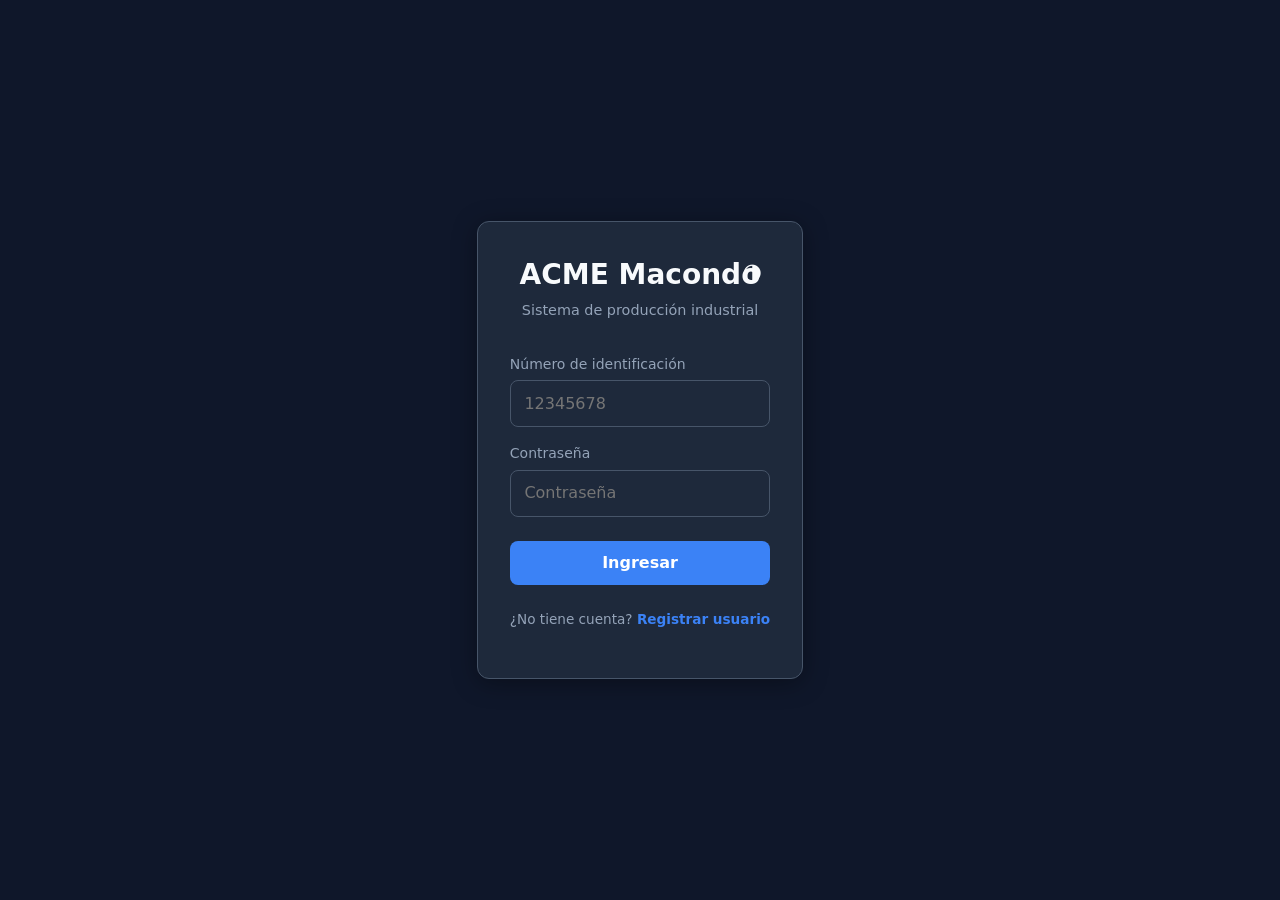
<file: index.html>
﻿<!DOCTYPE html>
<html lang="es">
<head>
  <meta charset="UTF-8">
  <meta name="viewport" content="width=device-width, initial-scale=1.0">
  <meta http-equiv="refresh" content="0;url=login.html">
  <title>ACME Macondo</title>
</head>
<body>
  <p>Redirigiendo al login...</p>
</body>
</html>
</file>
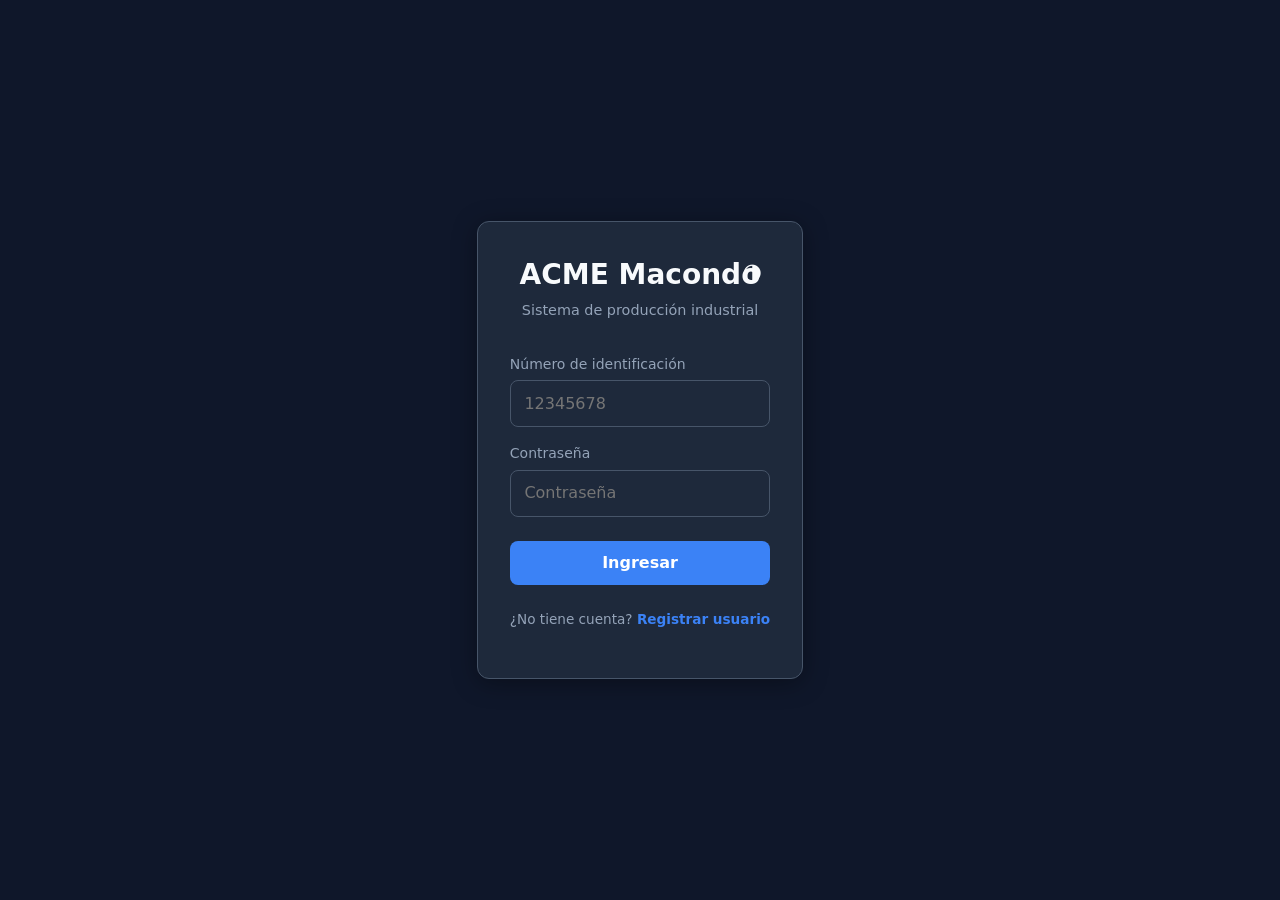
<file: dashboard.html>
﻿<!DOCTYPE html>
<html lang="es">
<head>
  <meta charset="UTF-8">
  <meta name="viewport" content="width=device-width, initial-scale=1.0">
  <title>Dashboard — ACME Macondo</title>
  <link rel="stylesheet" href="css/modules.css">
</head>
<body>
  <div class="app-shell">
    <acme-navbar active="dashboard.html" title="Panel principal">
      <div class="page-header">
        <h2>Bienvenido a ACME Macondo</h2>
        <p>Gestione usuarios, inventario y procesos productivos desde un solo lugar.</p>
      </div>
      <div class="dashboard-cards">
        <a href="usuarios.html" class="dashboard-card">
          <div class="icon">👥</div>
          <h3>Usuarios</h3>
          <p>Crear, modificar y eliminar usuarios del sistema.</p>
        </a>
        <a href="inventario.html" class="dashboard-card">
          <div class="icon">📦</div>
          <h3>Inventario</h3>
          <p>Registrar productos e ingresar materia prima al stock.</p>
        </a>
        <a href="inventarios.html" class="dashboard-card">
          <div class="icon">📋</div>
          <h3>Lista de inventario</h3>
          <p>Consultar saldos y buscar productos.</p>
        </a>
        <a href="produccion.html" class="dashboard-card">
          <div class="icon">⚙️</div>
          <h3>Producción</h3>
          <p>Fabricar productos terminados según fórmulas.</p>
        </a>
      </div>
      <div class="card" style="margin-top:1.5rem">
        <h3 class="card-title">Datos de demostración</h3>
        <p style="color:var(--color-text-muted);margin-bottom:1rem">
          Cargue materia prima y una receta de ejemplo para probar el flujo productivo.
        </p>
        <button type="button" class="btn btn-secondary" id="seed-btn">Cargar datos demo</button>
      </div>
    </acme-navbar>
  </div>

  <script src="js/config/firebase-config.js"></script>
  <script src="js/services/storage-service.js"></script>
  <script src="js/services/data-service.js"></script>
  <script src="js/utils/helpers.js"></script>
  <script src="js/components/acme-navbar.js"></script>
  <script src="js/services/seed-data.js"></script>
  <script>
    Auth.requireAuth();
    DataService.init();

    document.getElementById('seed-btn').addEventListener('click', async () => {
      await SeedData.loadDemo();
      Toast.success('Datos demo cargados correctamente');
    });
  </script>
</body>
</html>
</file>
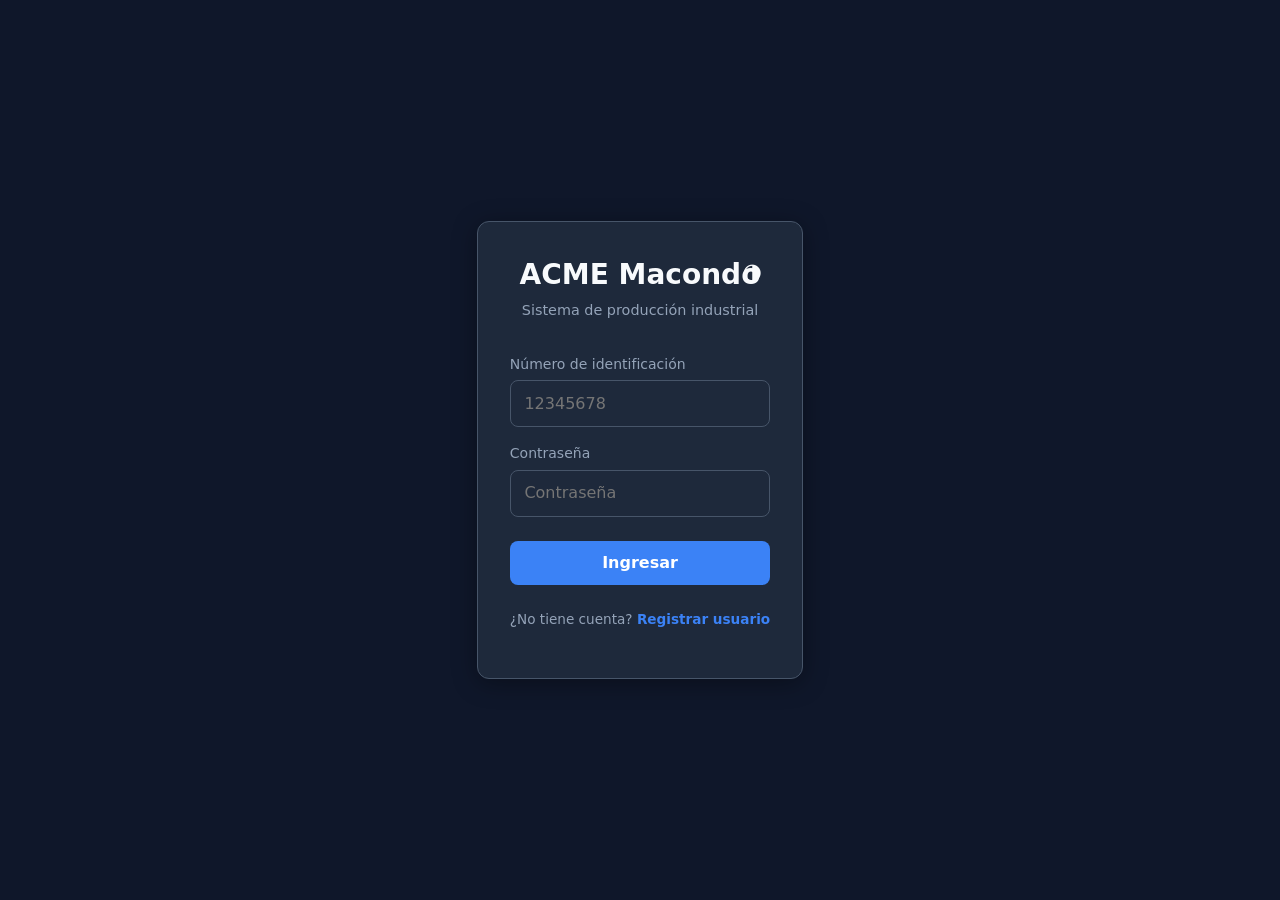
<file: inventario.html>
﻿<!DOCTYPE html>
<html lang="es">
<head>
  <meta charset="UTF-8">
  <meta name="viewport" content="width=device-width, initial-scale=1.0">
  <title>Inventario — ACME Macondo</title>
  <link rel="stylesheet" href="css/modules.css">
</head>
<body>
  <div class="app-shell">
    <acme-navbar active="inventario.html" title="Módulo de inventario">
      <div class="page-header">
        <h2>Inventario</h2>
        <p>Registre productos (con fórmula si son terminados) e incremente el stock por código.</p>
      </div>
      <acme-inventory-module></acme-inventory-module>
    </acme-navbar>
  </div>

  <script src="js/config/firebase-config.js"></script>
  <script src="js/services/storage-service.js"></script>
  <script src="js/services/data-service.js"></script>
  <script src="js/utils/helpers.js"></script>
  <script src="js/components/acme-navbar.js"></script>
  <script src="js/components/acme-inventory-module.js"></script>
  <script>
    Auth.requireAuth();
    DataService.init();
  </script>
</body>
</html>
</file>
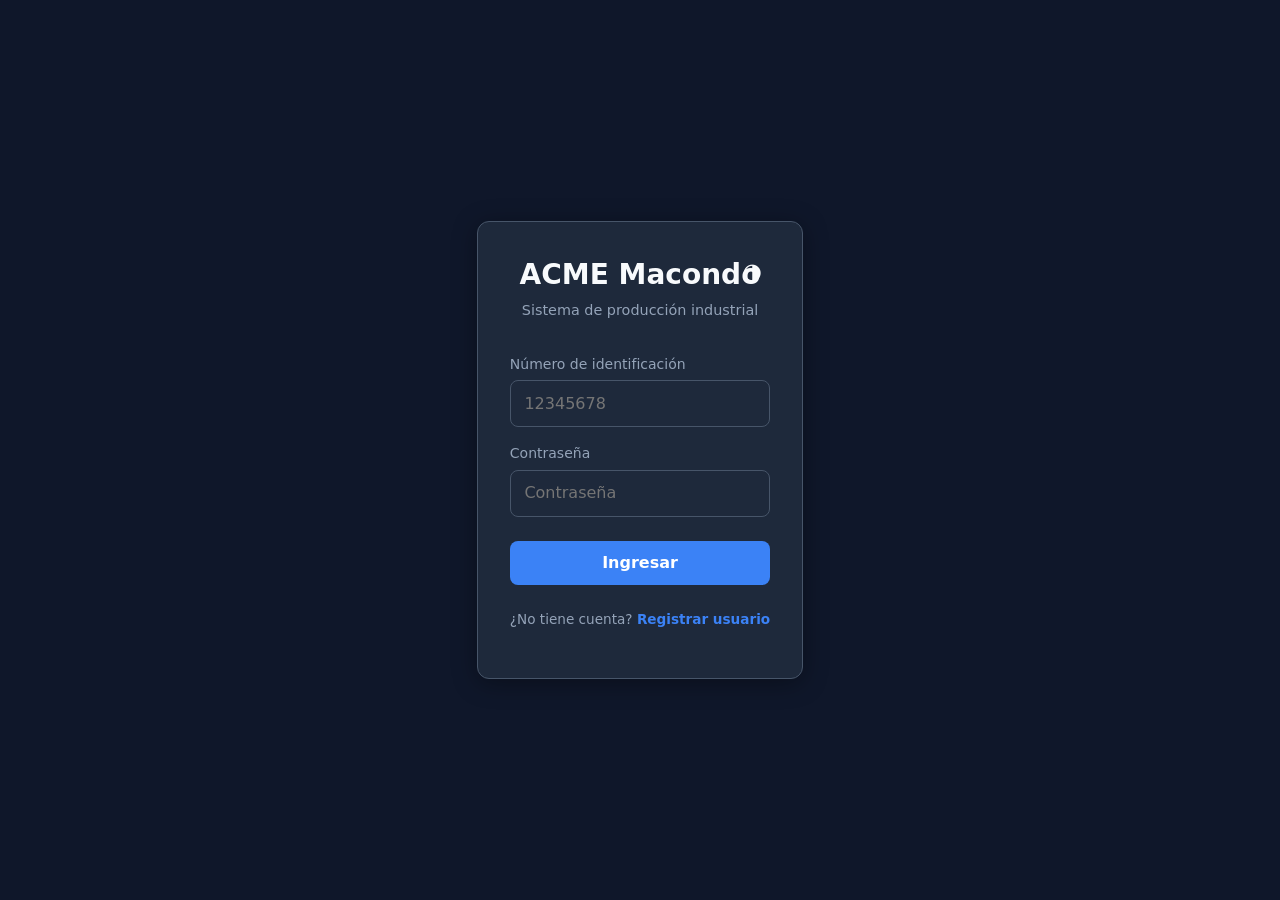
<file: inventarios.html>
﻿<!DOCTYPE html>
<html lang="es">
<head>
  <meta charset="UTF-8">
  <meta name="viewport" content="width=device-width, initial-scale=1.0">
  <title>Lista inventario — ACME Macondo</title>
  <link rel="stylesheet" href="css/modules.css">
</head>
<body>
  <div class="app-shell">
    <acme-navbar active="inventarios.html" title="Lista de inventario">
      <div class="page-header">
        <h2>Inventario completo</h2>
        <p>Visualice todos los productos con su saldo actual. Use el buscador para filtrar.</p>
      </div>
      <acme-inventory-list></acme-inventory-list>
    </acme-navbar>
  </div>

  <script src="js/config/firebase-config.js"></script>
  <script src="js/services/storage-service.js"></script>
  <script src="js/services/data-service.js"></script>
  <script src="js/utils/helpers.js"></script>
  <script src="js/components/acme-navbar.js"></script>
  <script src="js/components/acme-inventory-list.js"></script>
  <script>
    Auth.requireAuth();
    DataService.init();
  </script>
</body>
</html>
</file>
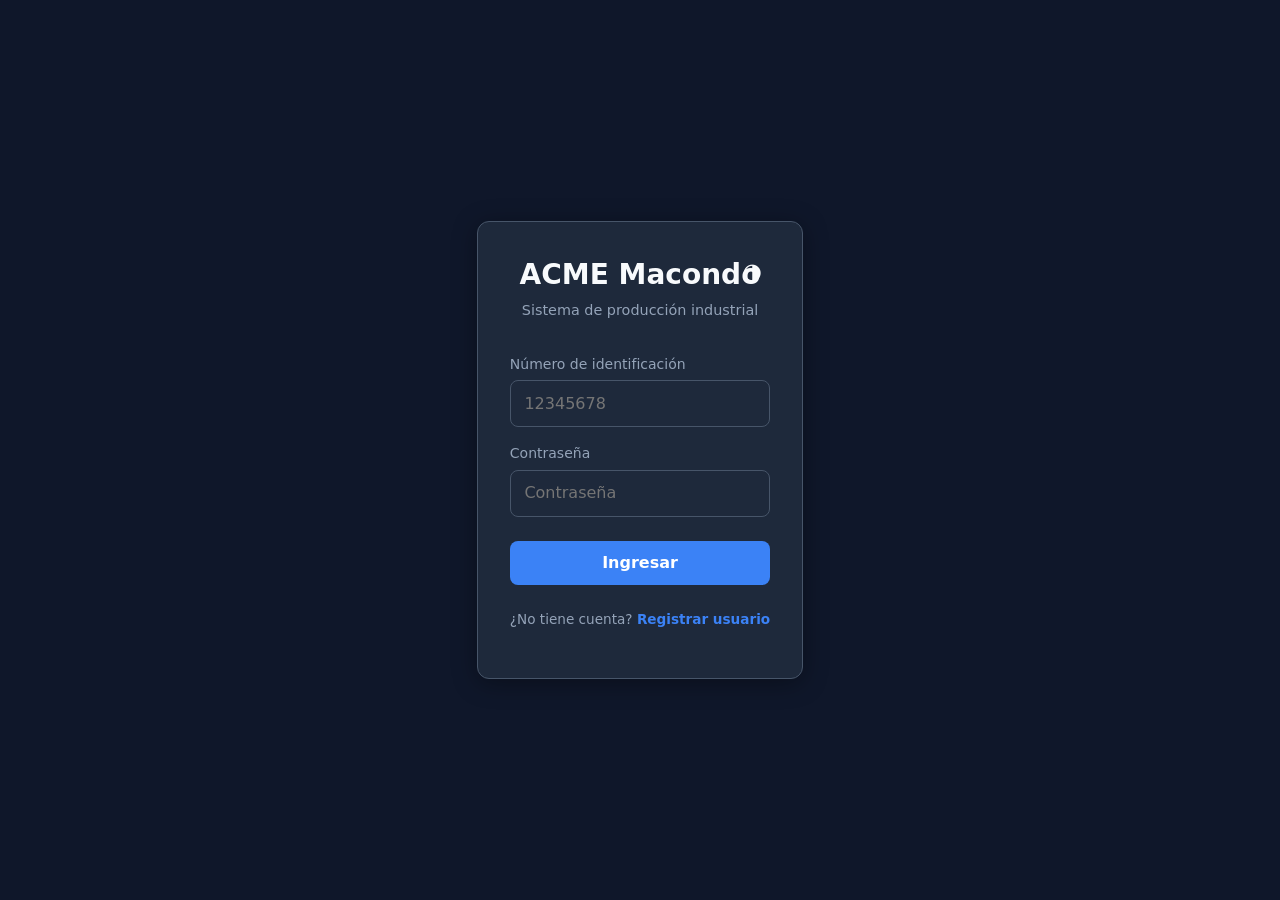
<file: login.html>
﻿<!DOCTYPE html>
<html lang="es">
<head>
  <meta charset="UTF-8">
  <meta name="viewport" content="width=device-width, initial-scale=1.0">
  <title>Login — ACME Macondo</title>
  <link rel="stylesheet" href="css/login.css">
</head>
<body class="login-page">
  <acme-login></acme-login>

  <script src="js/config/firebase-config.js"></script>
  <script src="js/services/storage-service.js"></script>
  <script src="js/services/data-service.js"></script>
  <script src="js/utils/helpers.js"></script>
  <script src="js/components/acme-login.js"></script>
  <script>
    Auth.redirectIfAuthenticated();
    DataService.init();
  </script>
</body>
</html>
</file>
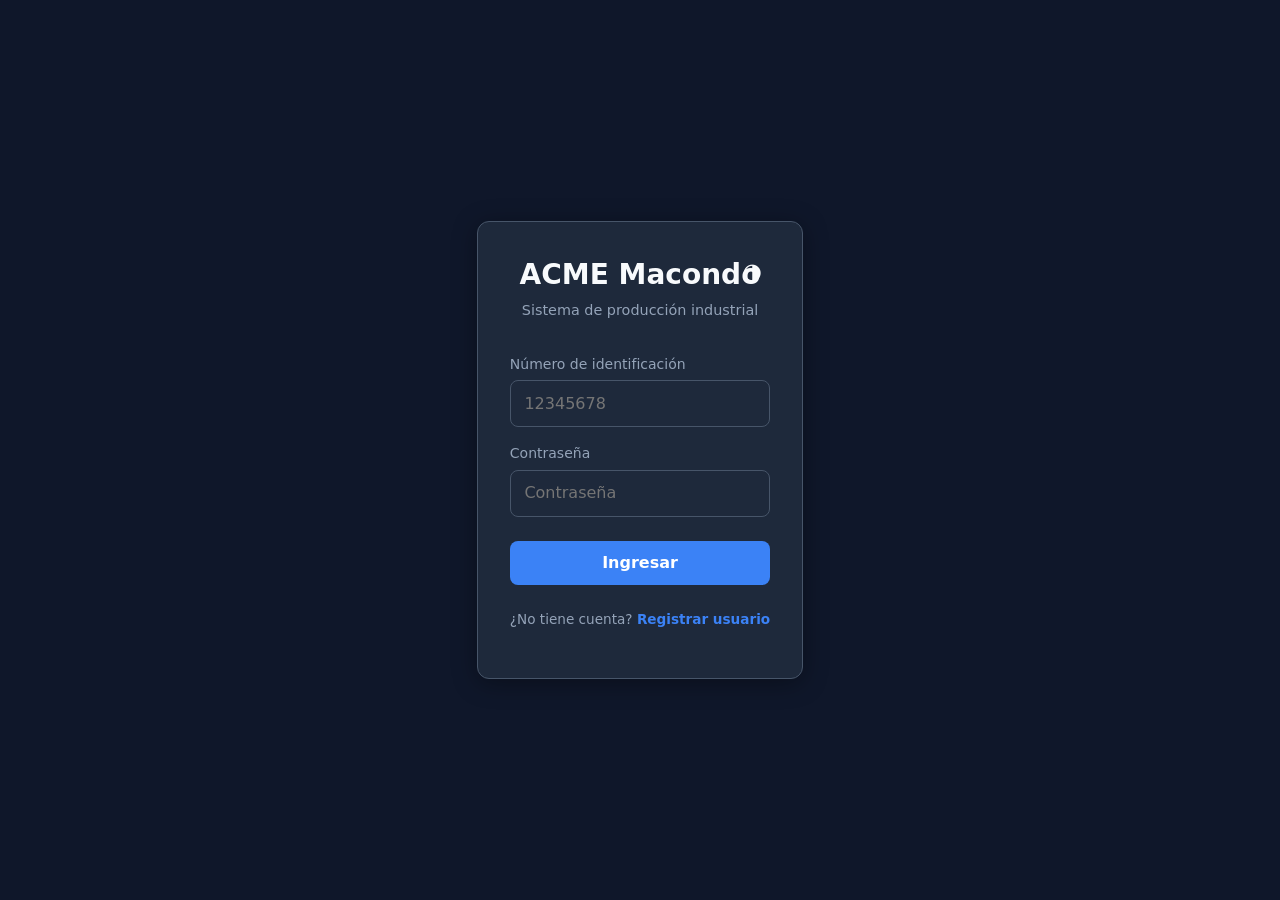
<file: produccion.html>
﻿<!DOCTYPE html>
<html lang="es">
<head>
  <meta charset="UTF-8">
  <meta name="viewport" content="width=device-width, initial-scale=1.0">
  <title>Producción — ACME Macondo</title>
  <link rel="stylesheet" href="css/modules.css">
</head>
<body>
  <div class="app-shell">
    <acme-navbar active="produccion.html" title="Módulo de producción">
      <div class="page-header">
        <h2>Proceso productivo</h2>
        <p>Seleccione productos terminados y cantidades. Cada proceso recibe un código consecutivo.</p>
      </div>
      <acme-production-module></acme-production-module>
    </acme-navbar>
  </div>

  <script src="js/config/firebase-config.js"></script>
  <script src="js/services/storage-service.js"></script>
  <script src="js/services/data-service.js"></script>
  <script src="js/utils/helpers.js"></script>
  <script src="js/components/acme-navbar.js"></script>
  <script src="js/components/acme-production-module.js"></script>
  <script>
    Auth.requireAuth();
    DataService.init();
  </script>
</body>
</html>
</file>
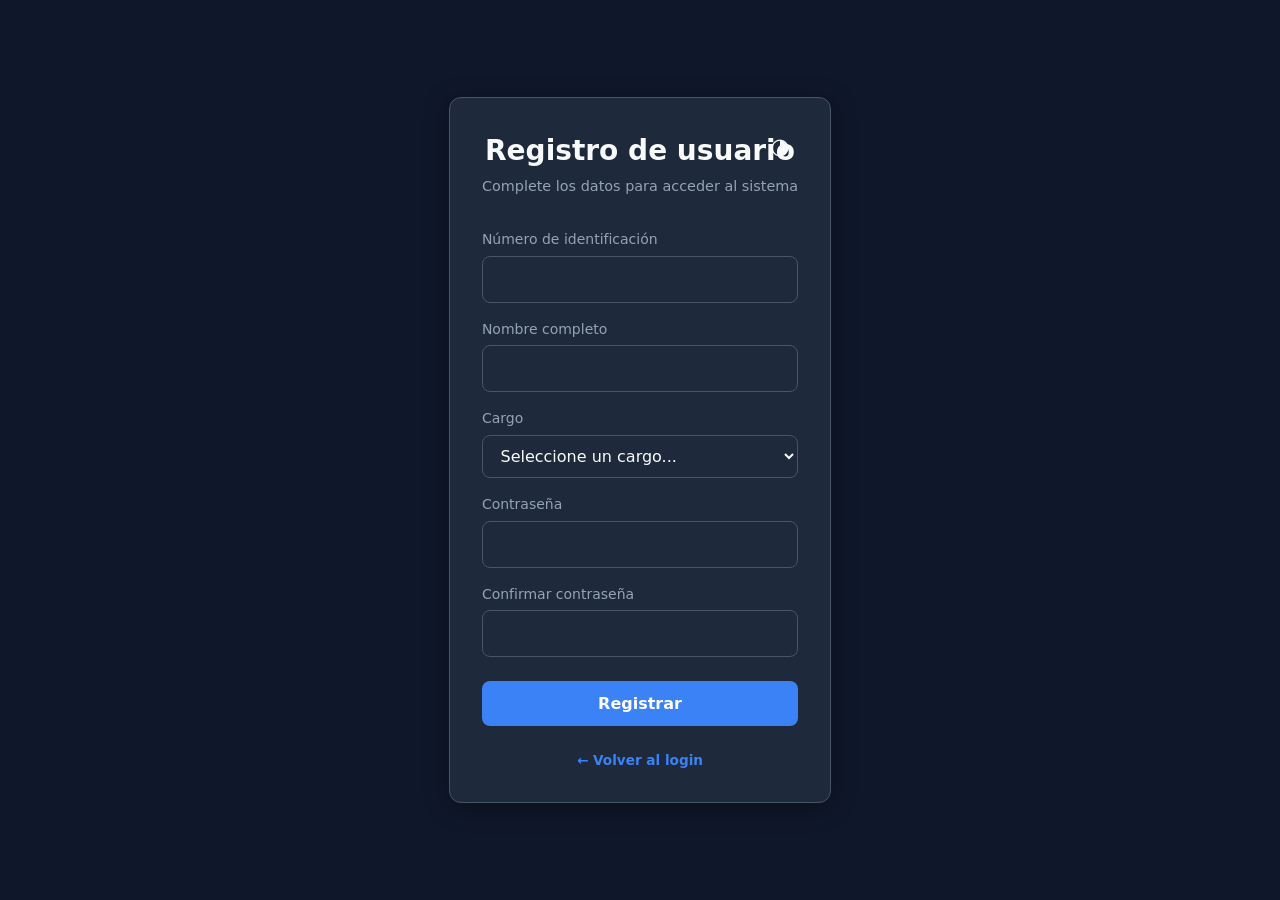
<file: registro.html>
﻿<!DOCTYPE html>
<html lang="es">
<head>
  <meta charset="UTF-8">
  <meta name="viewport" content="width=device-width, initial-scale=1.0">
  <title>Registro — ACME Macondo</title>
  <link rel="stylesheet" href="css/login.css">
</head>
<body class="login-page">
  <acme-user-register></acme-user-register>

  <script src="js/config/firebase-config.js"></script>
  <script src="js/services/storage-service.js"></script>
  <script src="js/services/data-service.js"></script>
  <script src="js/utils/helpers.js"></script>
  <script src="js/components/acme-user-register.js"></script>
  <script>
    Auth.redirectIfAuthenticated();
  </script>
</body>
</html>
</file>
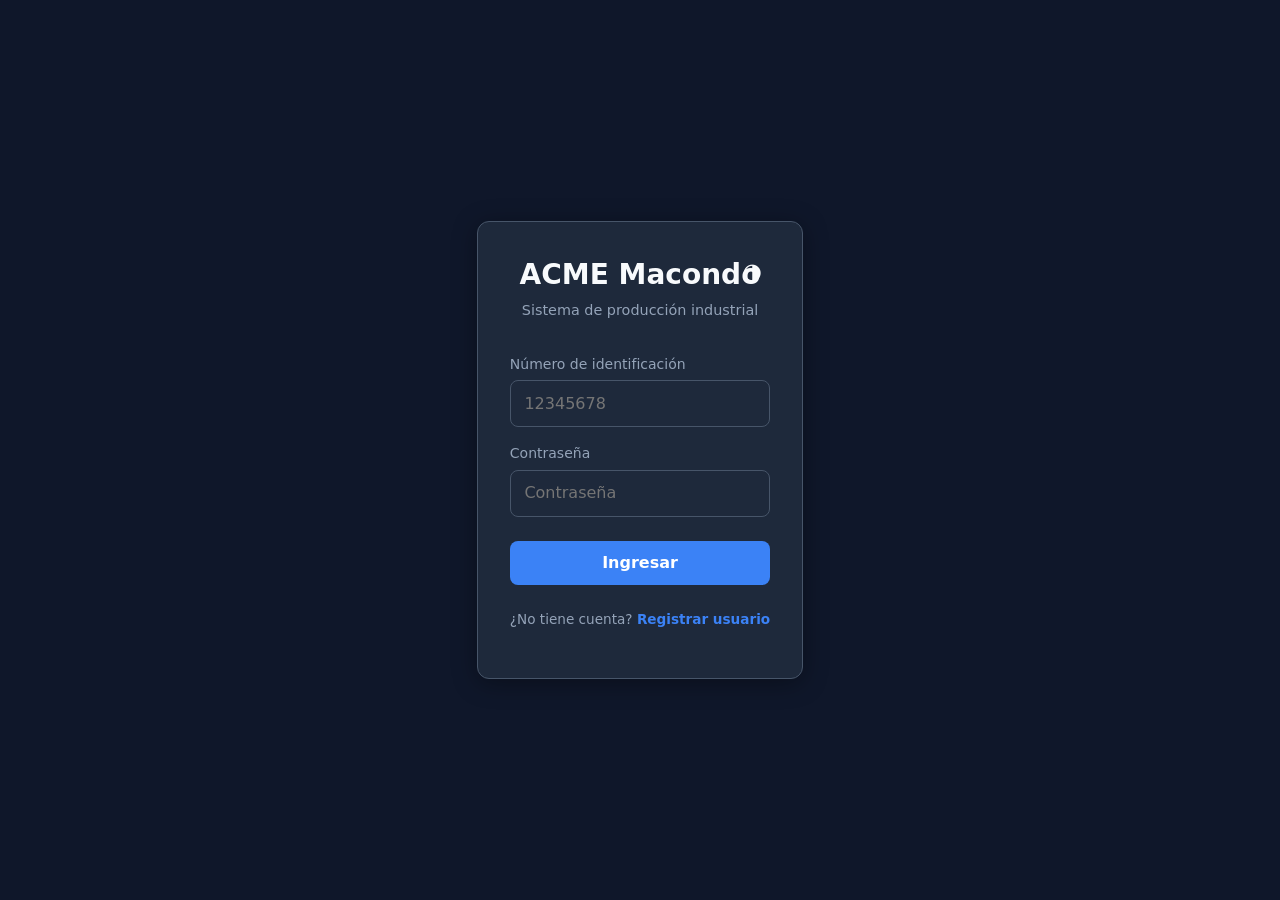
<file: reportes.html>
<!DOCTYPE html>
<html lang="es">
<head>
  <meta charset="UTF-8">
  <meta name="viewport" content="width=device-width, initial-scale=1.0">
  <title>Reportes — ACME Macondo</title>
  <link rel="stylesheet" href="css/modules.css">
</head>
<body>
  <div class="app-shell">
    <acme-navbar active="reportes.html" title="Reportes">
      <div class="page-header">
        <h2>Reportes de producción</h2>
        <p>Consulte y exporte el historial de procesos productivos registrados.</p>
      </div>
      <acme-production-report></acme-production-report>
    </acme-navbar>
  </div>

  <script src="js/config/firebase-config.js"></script>
  <script src="js/services/storage-service.js"></script>
  <script src="js/services/data-service.js"></script>
  <script src="js/utils/helpers.js"></script>
  <script src="js/components/acme-navbar.js"></script>
  <script src="js/components/acme-production-report.js"></script>
  <script>
    Auth.requireAuth();
    DataService.init();
  </script>
</body>
</html>
</file>
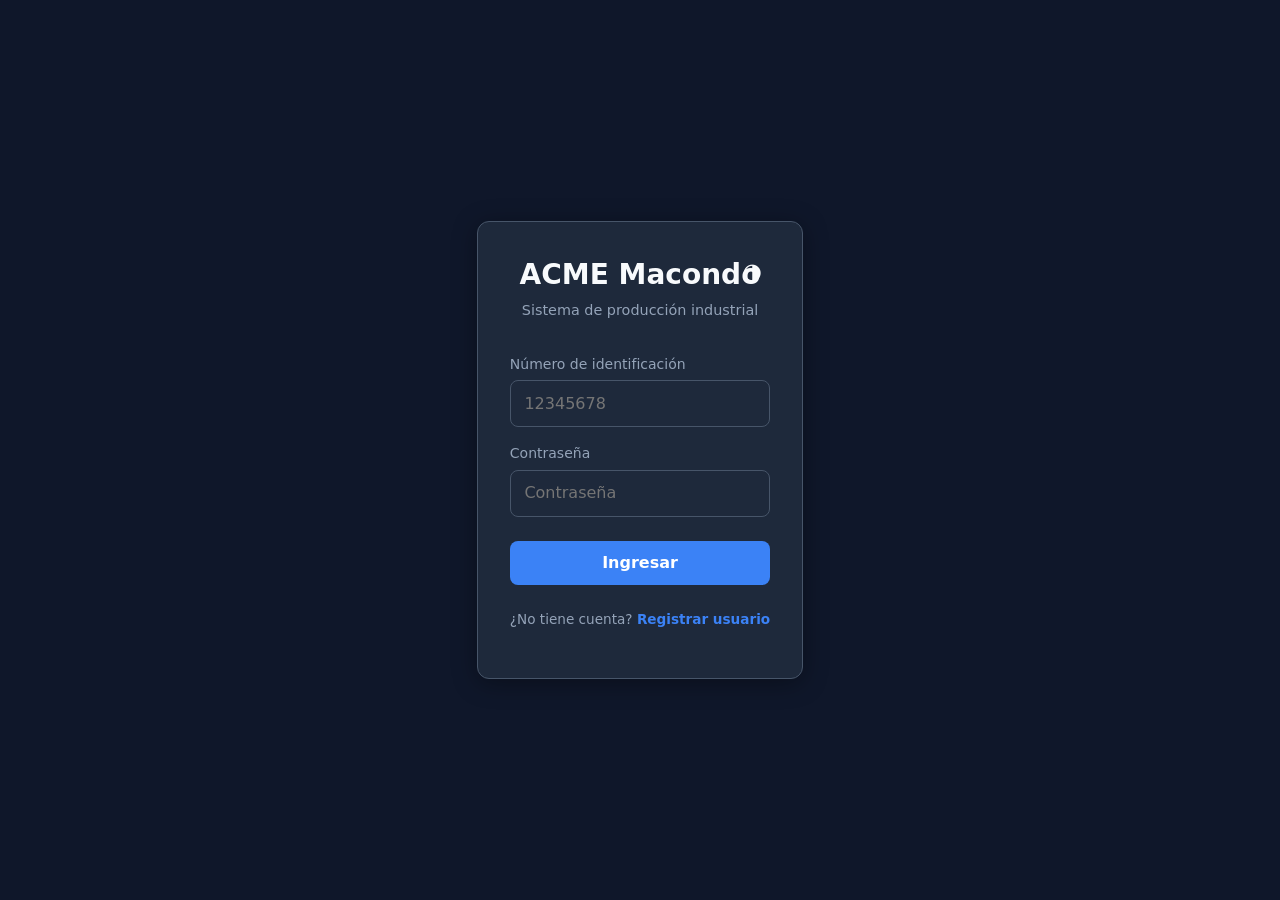
<file: usuarios.html>
﻿<!DOCTYPE html>
<html lang="es">
<head>
  <meta charset="UTF-8">
  <meta name="viewport" content="width=device-width, initial-scale=1.0">
  <title>Usuarios — ACME Macondo</title>
  <link rel="stylesheet" href="css/modules.css">
</head>
<body>
  <div class="app-shell">
    <acme-navbar active="usuarios.html" title="Módulo de usuarios">
      <div class="page-header">
        <h2>Gestión de usuarios</h2>
        <p>Cree, modifique o elimine usuarios. Use <strong>U</strong> para rellenar el formulario y <strong>D</strong> para eliminar.</p>
      </div>
      <acme-user-module></acme-user-module>
    </acme-navbar>
  </div>

  <script src="js/config/firebase-config.js"></script>
  <script src="js/services/storage-service.js"></script>
  <script src="js/services/data-service.js"></script>
  <script src="js/utils/helpers.js"></script>
  <script src="js/components/acme-navbar.js"></script>
  <script src="js/components/acme-user-module.js"></script>
  <script>
    Auth.requireAuth();
    DataService.init();
  </script>
</body>
</html>
</file>
<file: css/modules.css>
﻿@import url('base.css');
@import url('layout.css');

.search-bar {
  margin-bottom: 1rem;
}

.search-bar input {
  width: 100%;
  max-width: 400px;
  padding: 0.65rem 1rem;
  border: 1px solid var(--color-border);
  border-radius: var(--radius-sm);
  background: var(--color-bg);
  color: var(--color-text);
}

.table-wrap {
  overflow-x: auto;
}

.data-table {
  width: 100%;
  border-collapse: collapse;
  font-size: 0.9rem;
}

.data-table th,
.data-table td {
  padding: 0.75rem 1rem;
  text-align: left;
  border-bottom: 1px solid var(--color-border);
}

.data-table th {
  background: var(--color-bg);
  color: var(--color-text-muted);
  font-weight: 600;
  font-size: 0.8rem;
  text-transform: uppercase;
  letter-spacing: 0.03em;
}

.data-table tbody tr:hover {
  background: rgba(255, 255, 255, 0.03);
}

.data-table .actions {
  display: flex;
  gap: 0.5rem;
  flex-wrap: wrap;
}

.user-list,
.product-list {
  list-style: none;
  padding: 0;
  margin: 0;
}

.list-item {
  display: flex;
  align-items: center;
  justify-content: space-between;
  padding: 0.85rem 1rem;
  border: 1px solid var(--color-border);
  border-radius: var(--radius-sm);
  margin-bottom: 0.5rem;
  background: var(--color-bg);
  gap: 1rem;
}

.list-item-info {
  flex: 1;
  min-width: 0;
}

.list-item-info strong {
  display: block;
}

.list-item-info small {
  color: var(--color-text-muted);
}

.list-item-actions {
  display: flex;
  gap: 0.5rem;
  flex-shrink: 0;
}

.form-actions {
  display: flex;
  gap: 0.75rem;
  flex-wrap: wrap;
  margin-top: 1rem;
}

.formula-section {
  margin-top: 1rem;
  padding-top: 1rem;
  border-top: 1px solid var(--color-border);
}


.formula-row {
  display: grid;
  grid-template-columns: 1fr 120px auto;
  gap: 0.5rem;
  margin-bottom: 0.5rem;
  align-items: end;
}

@media (max-width: 639px) {
  .formula-row {
    grid-template-columns: 1fr;
  }
}


.production-item {
  border: 1px solid var(--color-border);
  border-radius: var(--radius-sm);
  padding: 1rem;
  margin-bottom: 1rem;
  background: var(--color-bg);
}

.production-summary {
  margin-top: 1.5rem;
}

.summary-block {
  border: 1px solid var(--color-success);
  border-radius: var(--radius);
  padding: 1.25rem;
  background: rgba(34, 197, 94, 0.08);
  margin-bottom: 1rem;
}

.summary-block h4 {
  color: var(--color-success);
  margin-bottom: 0.75rem;
}

.summary-ingredients {
  list-style: none;
  padding: 0;
  margin: 0.5rem 0 0;
}

.summary-ingredients li {
  padding: 0.35rem 0;
  color: var(--color-text-muted);
  font-size: 0.9rem;
}

.production-history {
  margin-top: 2rem;
}

.stock-value {
  font-weight: 700;
  color: var(--color-success);
}

.toast-container {
  position: fixed;
  bottom: 1.5rem;
  right: 1.5rem;
  z-index: 1000;
  display: flex;
  flex-direction: column;
  gap: 0.5rem;
}

.toast {
  padding: 0.85rem 1.25rem;
  border-radius: var(--radius-sm);
  background: var(--color-bg-elevated);
  border: 1px solid var(--color-border);
  box-shadow: none;
  animation: none;
  max-width: 360px;
}


.toast.success {
  border-color: var(--color-success);
}

.toast.error {
  border-color: var(--color-danger);
}
</file>
<file: css/login.css>
﻿@import url('base.css');

.login-page {
  min-height: 100vh;
  display: grid;
  place-items: center;
  padding: 1.5rem;
  background: var(--color-bg);

}

.login-card {
  width: 100%;
  max-width: 420px;
  background: var(--color-bg-elevated);
  border: 1px solid var(--color-border);
  border-radius: var(--radius);
  padding: 2rem;
  box-shadow: var(--shadow);
}

.login-brand {
  text-align: center;
  margin-bottom: 2rem;
}

.login-brand h1 {
  font-size: 1.75rem;
  margin-bottom: 0.25rem;
}

.login-brand p {
  color: var(--color-text-muted);
  margin: 0;
  font-size: 0.9rem;
}

.password-wrapper {
  position: relative;
}

.password-wrapper input {
  padding-right: 2.75rem;
}

.toggle-password {
  position: absolute;
  right: 0.75rem;
  top: 50%;
  transform: translateY(-50%);
  cursor: pointer;
  user-select: none;
  opacity: 0.7;
  display: none;
}

.toggle-password.visible {
  display: block;
}

.toggle-password:hover {
  opacity: 1;
}

.login-card .btn-primary {
  width: 100%;
  margin-top: 0.5rem;
}

.login-footer {
  text-align: center;
  margin-top: 1.5rem;
  font-size: 0.85rem;
  color: var(--color-text-muted);
}

.login-footer a {
  font-weight: 600;
}

.demo-credentials {
  margin-top: 1rem;
  padding: 0.75rem;
  background: rgba(59, 130, 246, 0.1);
  border-radius: var(--radius-sm);
  font-size: 0.8rem;
  color: var(--color-text-muted);
}
</file>
